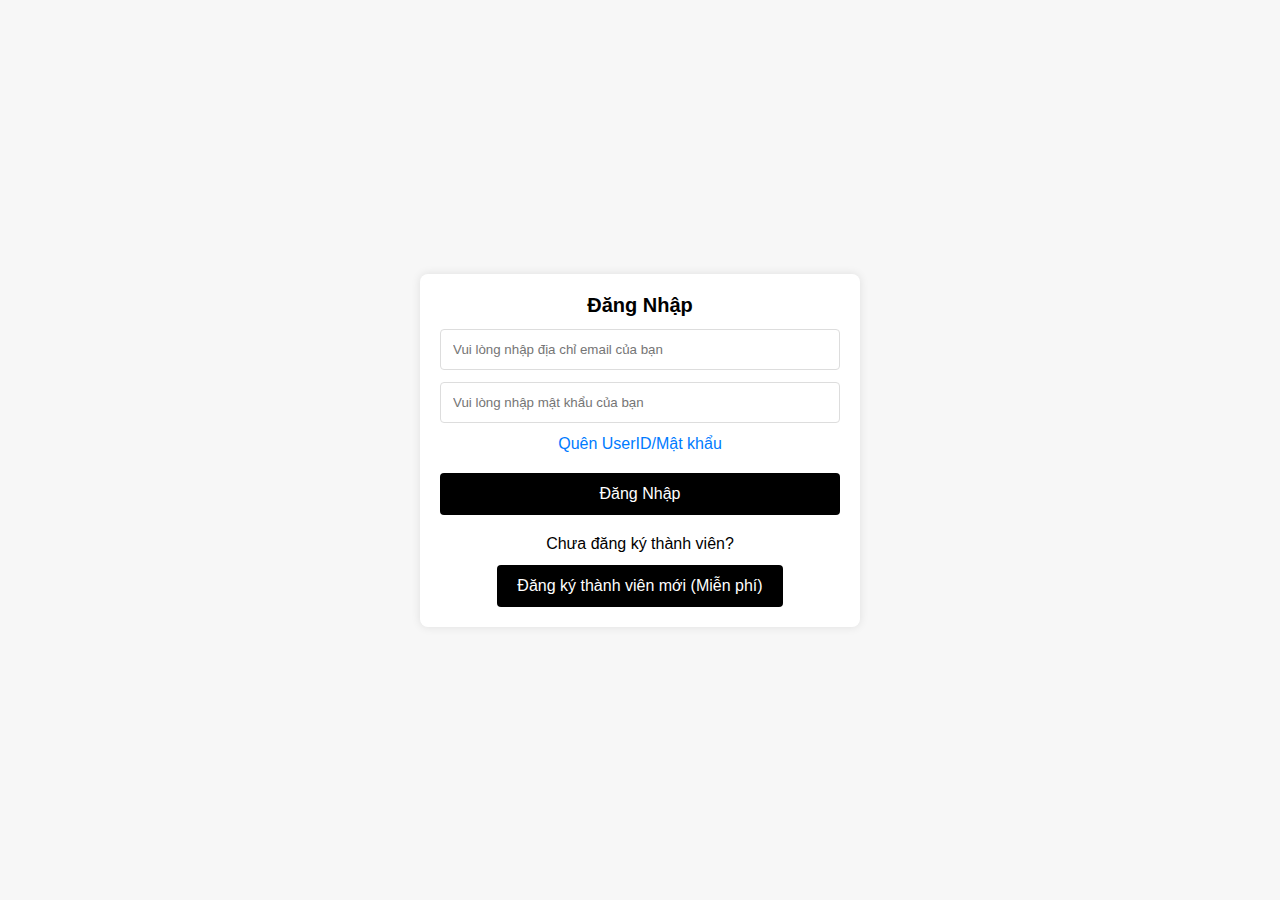
<file: sign-in.html>
<!DOCTYPE html>
<html lang="vi">
<head>
    <meta charset="UTF-8">
    <meta name="viewport" content="width=device-width, initial-scale=1.0">
    <title>Đăng Nhập</title>
    <link rel="stylesheet" href="./assets/signinup.css">
</head>
<body>
    <div class="container">
        <div class="login-form">
            <h1>Đăng Nhập</h1>
            <form action="#">
                <div class="form-group">
                    <label for="email">Địa chỉ Email</label>
                    <input type="email" id="email" placeholder="Vui lòng nhập địa chỉ email của bạn">
                </div>
                <div class="form-group">
                    <label for="password">Mật khẩu</label>
                    <input type="password" id="password" placeholder="Vui lòng nhập mật khẩu của bạn">
                </div>
                <a href="#" class="forgot-password">Quên UserID/Mật khẩu</a>
                <button type="submit">Đăng Nhập</button>
            </form>
        </div>
        <div class="register-prompt">
            <p>Chưa đăng ký thành viên?</p>
            <a href="./sign-up.html" class="register-button">Đăng ký thành viên mới (Miễn phí)</a>
        </div>
    </div>
</body>
</html>
</file>
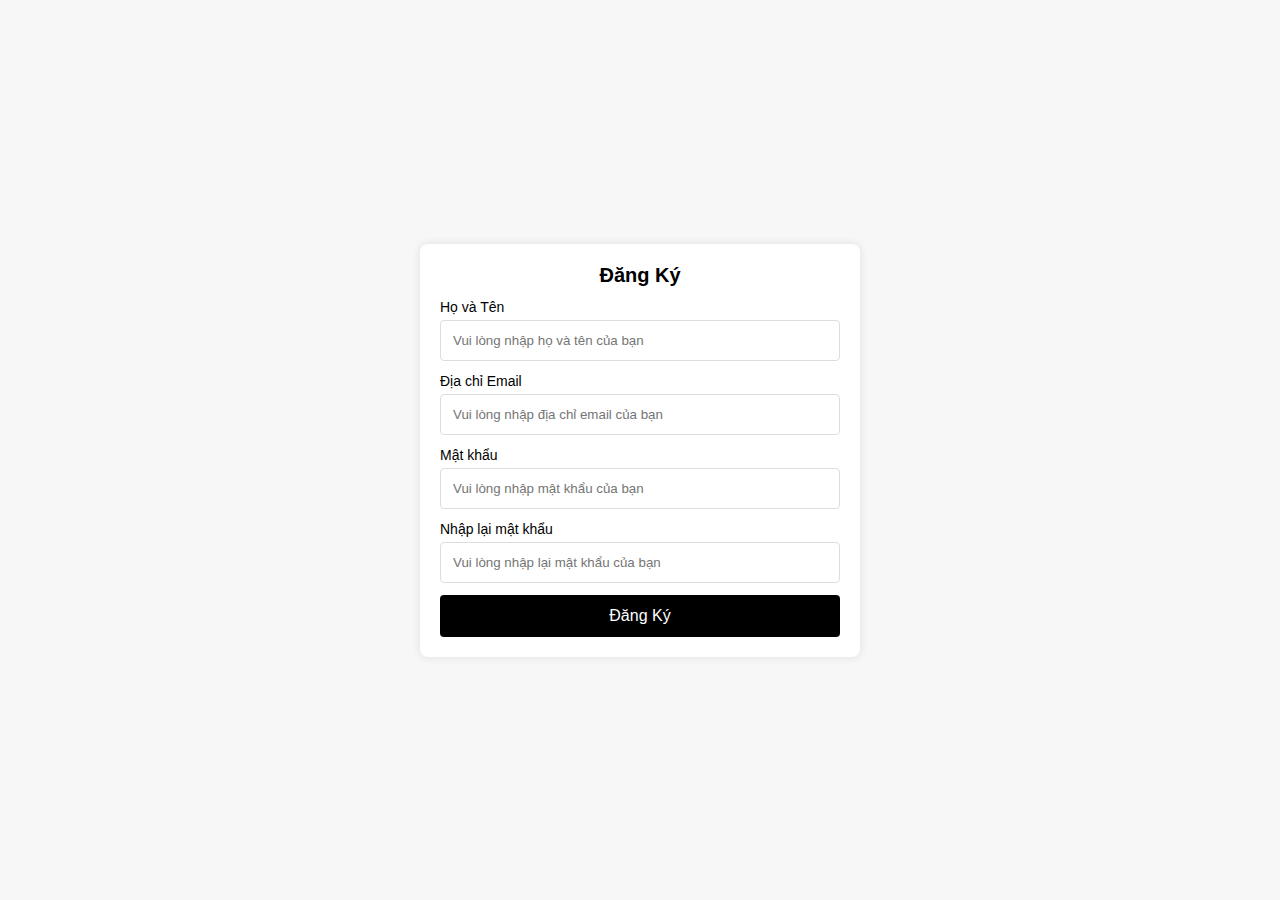
<file: sign-up.html>
<!DOCTYPE html>
<html lang="vi">
<head>
    <meta charset="UTF-8">
    <meta name="viewport" content="width=device-width, initial-scale=1.0">
    <title>Đăng Ký</title>
    <link rel="stylesheet" href="./assets/signinup.css">
</head>
<body>
    <div class="container">
        <div class="register-form">
            <h1>Đăng Ký</h1>
            <form action="#">
                <div class="form-group">
                    <label for="name">Họ và Tên</label>
                    <input type="text" id="name" placeholder="Vui lòng nhập họ và tên của bạn">
                </div>
                <div class="form-group">
                    <label for="email">Địa chỉ Email</label>
                    <input type="email" id="email" placeholder="Vui lòng nhập địa chỉ email của bạn">
                </div>
                <div class="form-group">
                    <label for="password">Mật khẩu</label>
                    <input type="password" id="password" placeholder="Vui lòng nhập mật khẩu của bạn">
                </div>
                <div class="form-group">
                    <label for="password">Nhập lại mật khẩu</label>
                    <input type="password" id="password" placeholder="Vui lòng nhập lại mật khẩu của bạn">
                </div>
                <button type="submit">Đăng Ký</button>
            </form>
        </div>
    </div>
</body>
</html>
</file>
<file: assets/signinup.css>
body {
    font-family: Arial, sans-serif;
    background-color: #f7f7f7;
    display: flex;
    justify-content: center;
    align-items: center;
    height: 100vh;
    margin: 0;
}

.container {
    background-color: #fff;
    padding: 20px;
    border-radius: 8px;
    box-shadow: 0 0 10px rgba(0, 0, 0, 0.1);
    max-width: 400px;
    width: 100%;
}

.login-form h1 {
    font-size: 20px;
    margin: 0 0 12px 0;
    text-align: center;
}

.form-group {
    margin-bottom: 12px;
}

.form-group label {
    display: none;
}

.form-group input {
    width: 100%;
    padding: 12px;
    border: 1px solid #ddd;
    border-radius: 4px;
    box-sizing: border-box;
}

.forgot-password {
    display: block;
    text-align: center;
    margin: 12px 0 20px 0;
    color: #007BFF;
    text-decoration: none;
}

.forgot-password:hover {
    text-decoration: underline;
}

button {
    width: 100%;
    padding: 12px;
    background-color: #000;
    color: #fff;
    border: none;
    border-radius: 4px;
    cursor: pointer;
    font-size: 16px;
}

button:hover {
    background-color: #333;
}

.register-prompt {
    text-align: center;
    margin-top: 20px;
}

.register-prompt p {
    margin: 0 0 12px 0;
    font-size: 16px;
}

.register-button {
    display: inline-block;
    padding: 12px 20px;
    background-color: #000;
    color: #fff;
    border-radius: 4px;
    text-decoration: none;
    font-size: 16px;
}

.register-button:hover {
    background-color: #333;
}

.container {
    background-color: #fff;
    padding: 20px;
    border-radius: 8px;
    box-shadow: 0 0 10px rgba(0, 0, 0, 0.1);
    max-width: 400px;
    width: 100%;
}

.register-form h1 {
    font-size: 20px;
    margin: 0 0 12px 0;
    text-align: center;
}

.register-form .form-group {
    margin-bottom: 12px;
}

.register-form .form-group label {
    display: block;
    margin-bottom: 5px;
    font-size: 14px;
}

.register-form .form-group input {
    width: 100%;
    padding: 12px;
    border: 1px solid #ddd;
    border-radius: 4px;
    box-sizing: border-box;
}

.register-form button {
    width: 100%;
    padding: 12px;
    background-color: #000;
    color: #fff;
    border: none;
    border-radius: 4px;
    cursor: pointer;
    font-size: 16px;
}

.register-form button:hover {
    background-color: #333;
}
</file>
